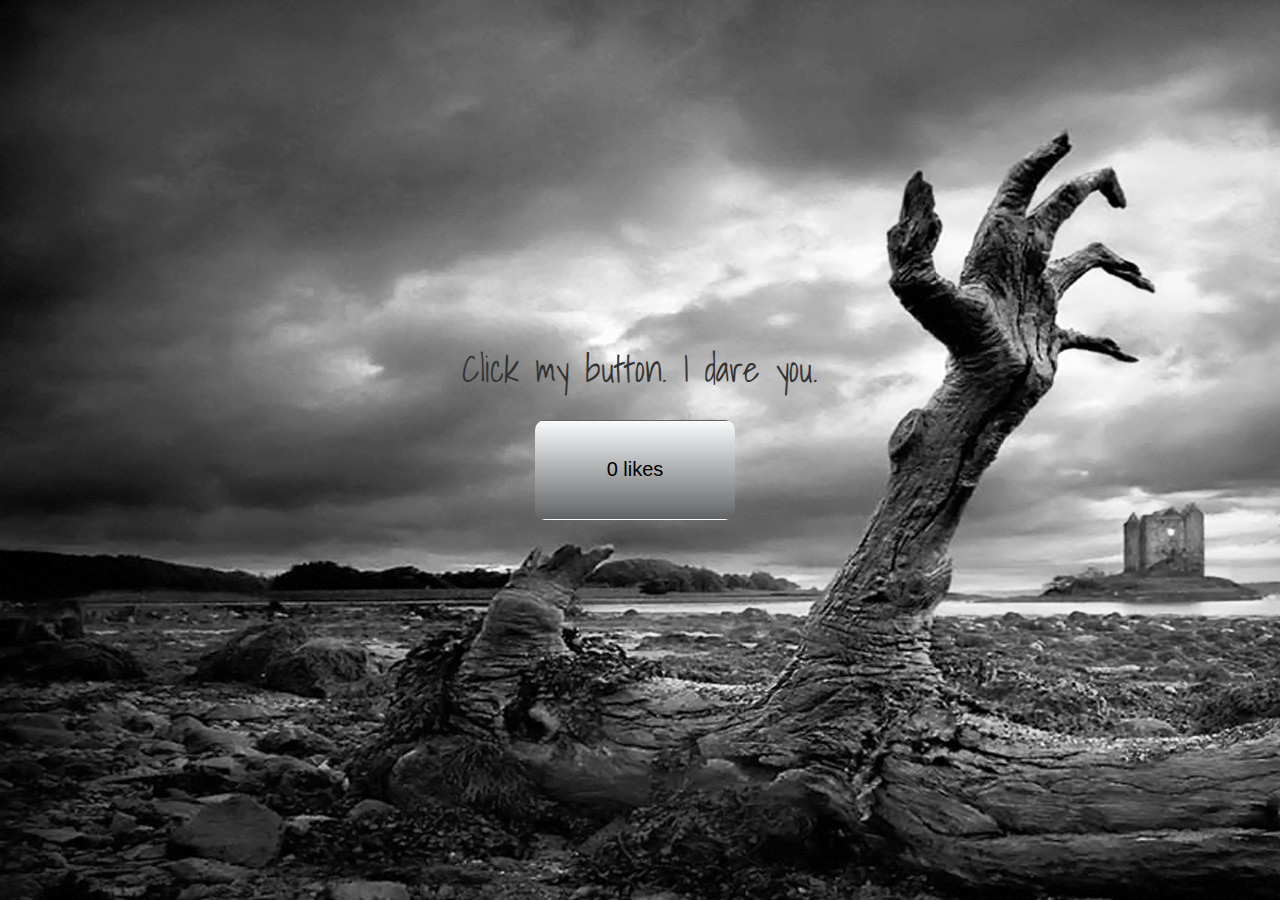
<file: index.html>
<!doctype html>
<html>
  <head>
    <meta charset="utf-8">
    <meta name="viewport" content="width=device-width, initial-scale=1, minimal-ui">
    <link href="https://fonts.googleapis.com/css?family=Shadows+Into+Light" rel="stylesheet" type="text/css"><title>Backbone Like Button</title>
    <link rel="stylesheet" href="css/app.css">
  </head>
  <body class="background-image">
    <div class="container">
      <div class="row">
        <div class="col-xs-offset-4 col-xs-4">
          <h1>Click my button. I dare you.</h1>
        </div>
      </div>
      <div class="row">
        <div class="col-xs-offset-4">
          <div class="btn like-button"> 0 likes</div>
        </div>
      </div>
    </div>

    <script src="js/bundle.js"></script>
  </body>
</html>
</file>
